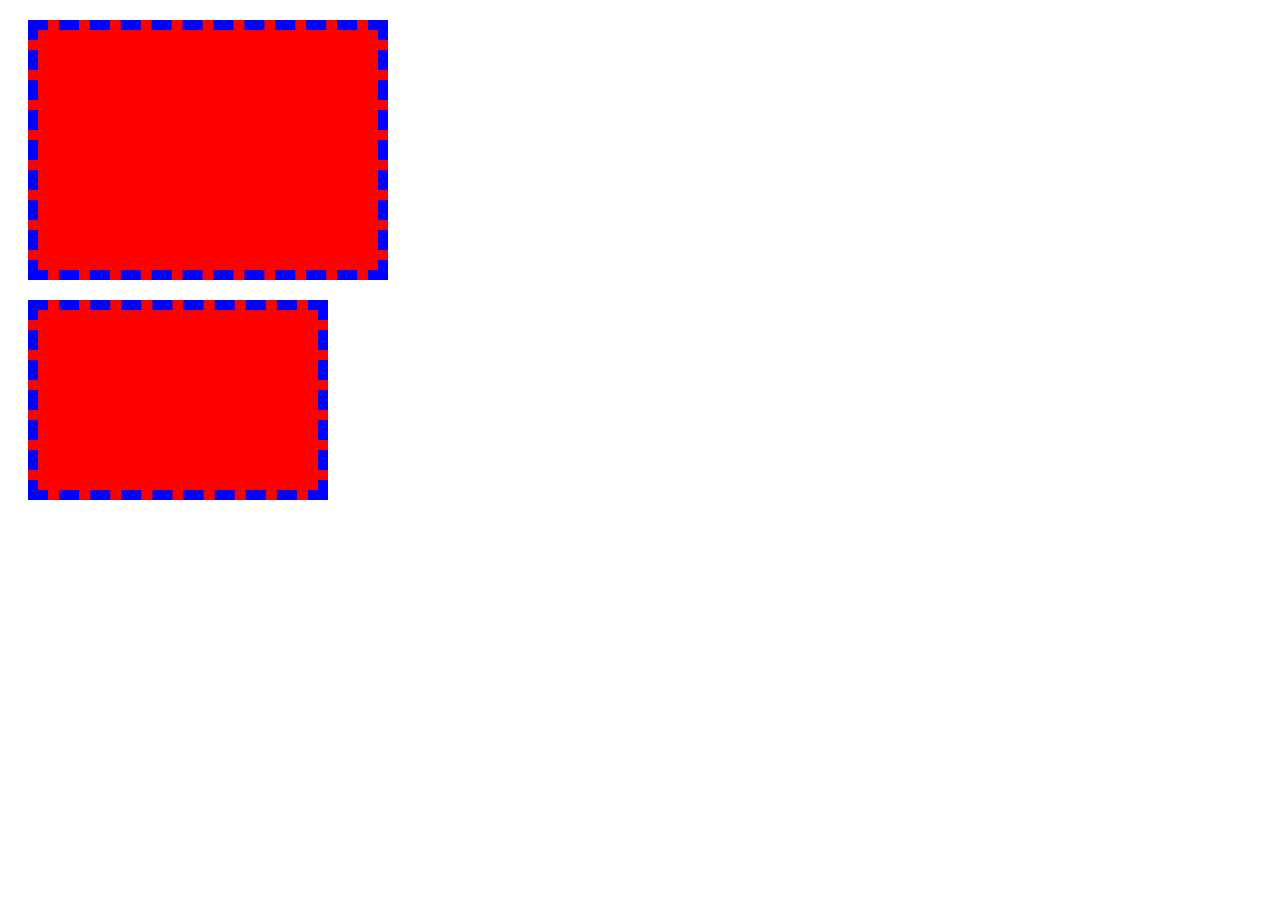
<file: exercise1/index.html>
<!DOCTYPE html>
<html lang="en">
    <head>
        <meta charset="UTF-8">
        <meta name="viewport" content="width=device-width, initial-scale=1.0">
        <meta http-equiv="X-UA-Compatible" content="ie=edge">
        <title>exerccise1</title>
        <link rel="stylesheet" href="assets/stylesheet/main.css">
    </head>
    <body>
        <div class="box"></div>
        <div class="box box2"></div>
    </body>
</html>
</file>
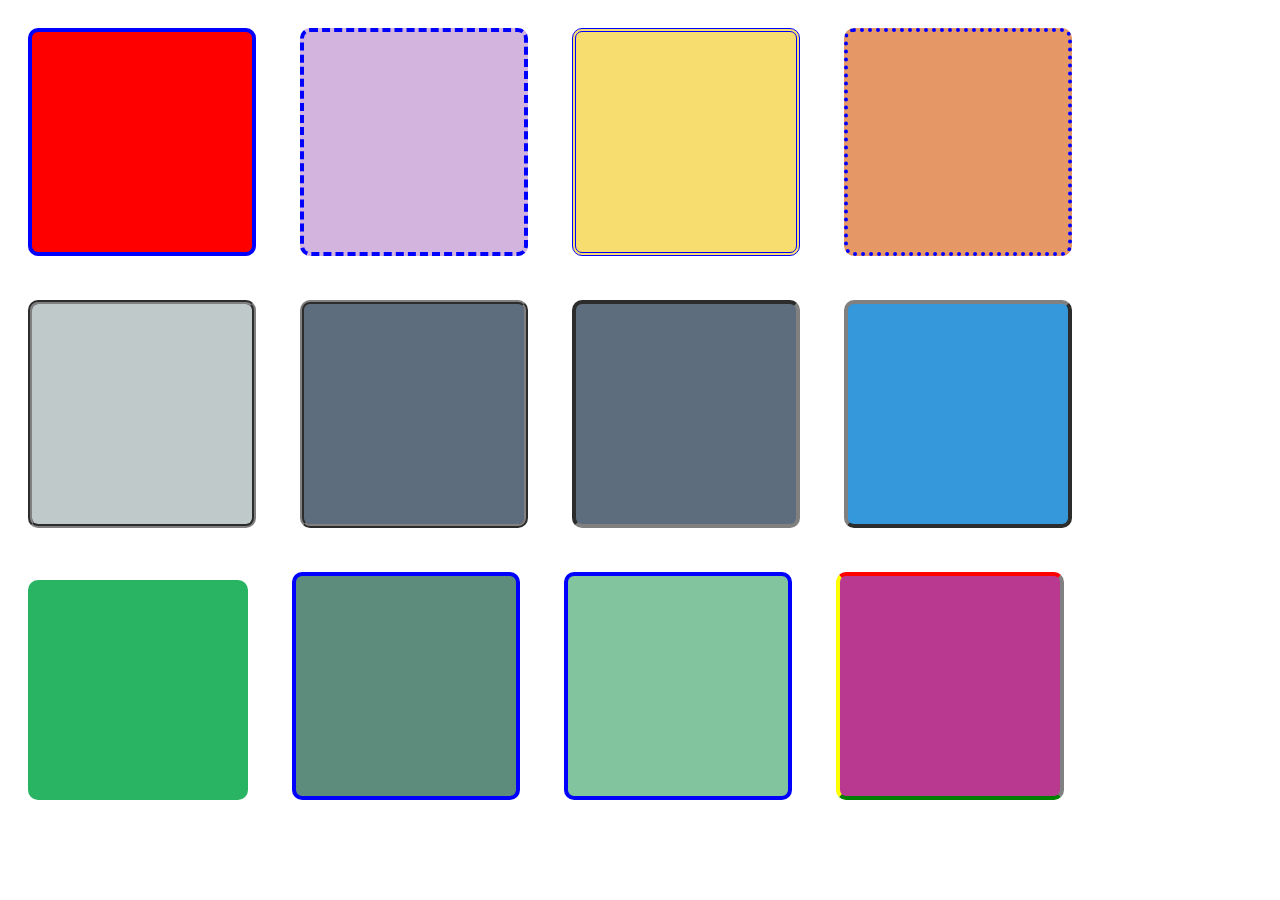
<file: exercise2/index.html>
<!DOCTYPE html>
<html lang="en">
    <head>
        <meta charset="UTF-8">
        <meta name="viewport" content="width=device-width, initial-scale=1.0">
        <meta http-equiv="X-UA-Compatible" content="ie=edge">
        <title>exercise2</title>
        <link rel="stylesheet" href="assets/stylesheet/main.css">
    </head>
    <body>
        <div class="boxx">
            <div class="box box1"></div>
            <div class="box box2"></div>
            <div class="box box3"></div>
            <div class="box box4"></div>
       </div>
       <div class="boxx">
            <div class="box box5"></div>
            <div class="box box6"></div>
            <div class="box box7"></div>
            <div class="box box8"></div>
        </div>
        <div class="boxx">
            <div class="box box9"></div>
            <div class="box box10"></div>
            <div class="box box11"></div>
            <div class="box box12"></div>   
        </div>
    </body>
    </html>
</file>
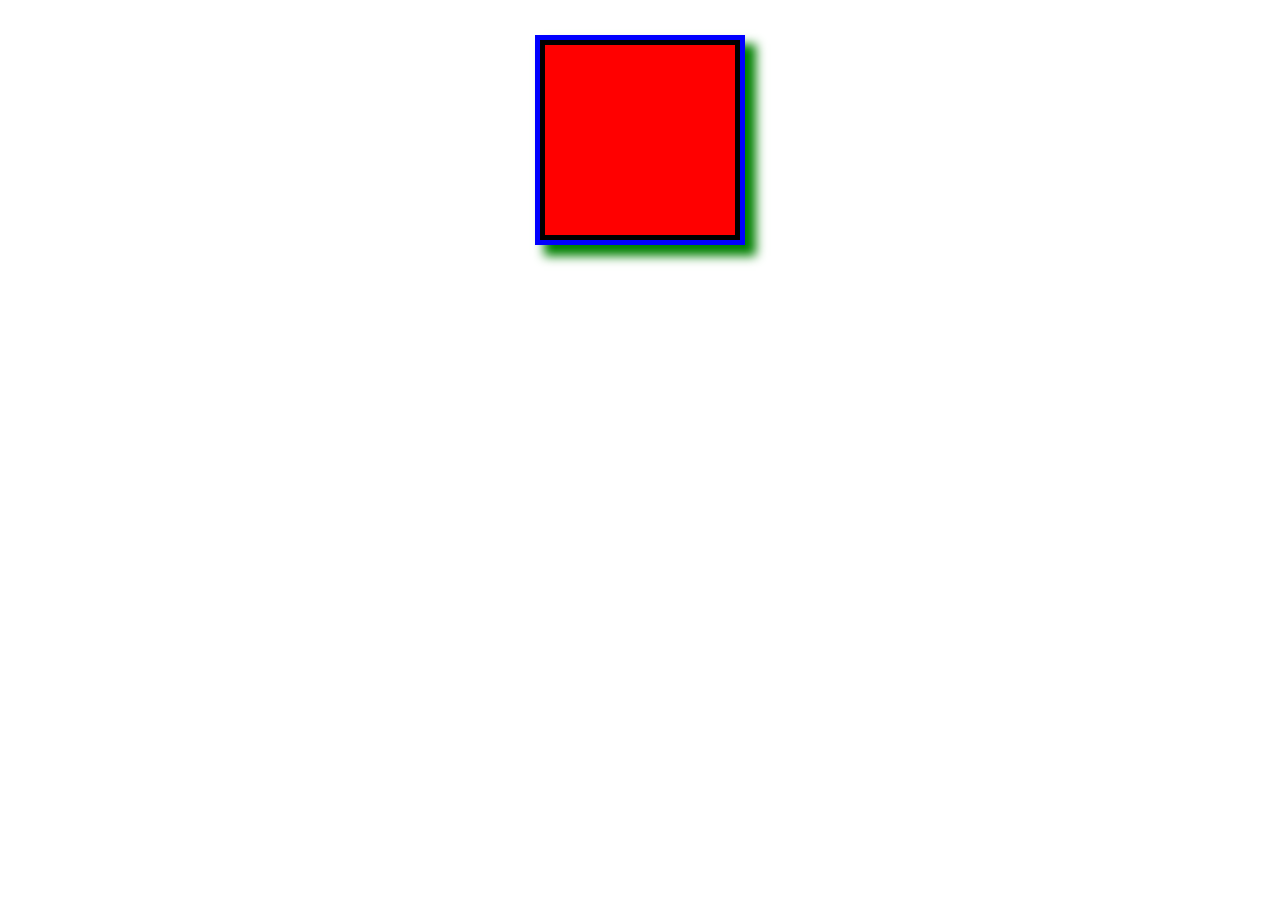
<file: exercise3/index.html>
<!DOCTYPE html>
<html lang="en">
    <head>
        <meta charset="UTF-8">
        <meta name="viewport" content="width=device-width, initial-scale=1.0">
        <meta http-equiv="X-UA-Compatible" content="ie=edge">
        <title>project3</title>
        <link rel="stylesheet" href="assets/stylesheet/main.css">
    </head>
    <body>
        <div></div>
    </body>
</html>
</file>
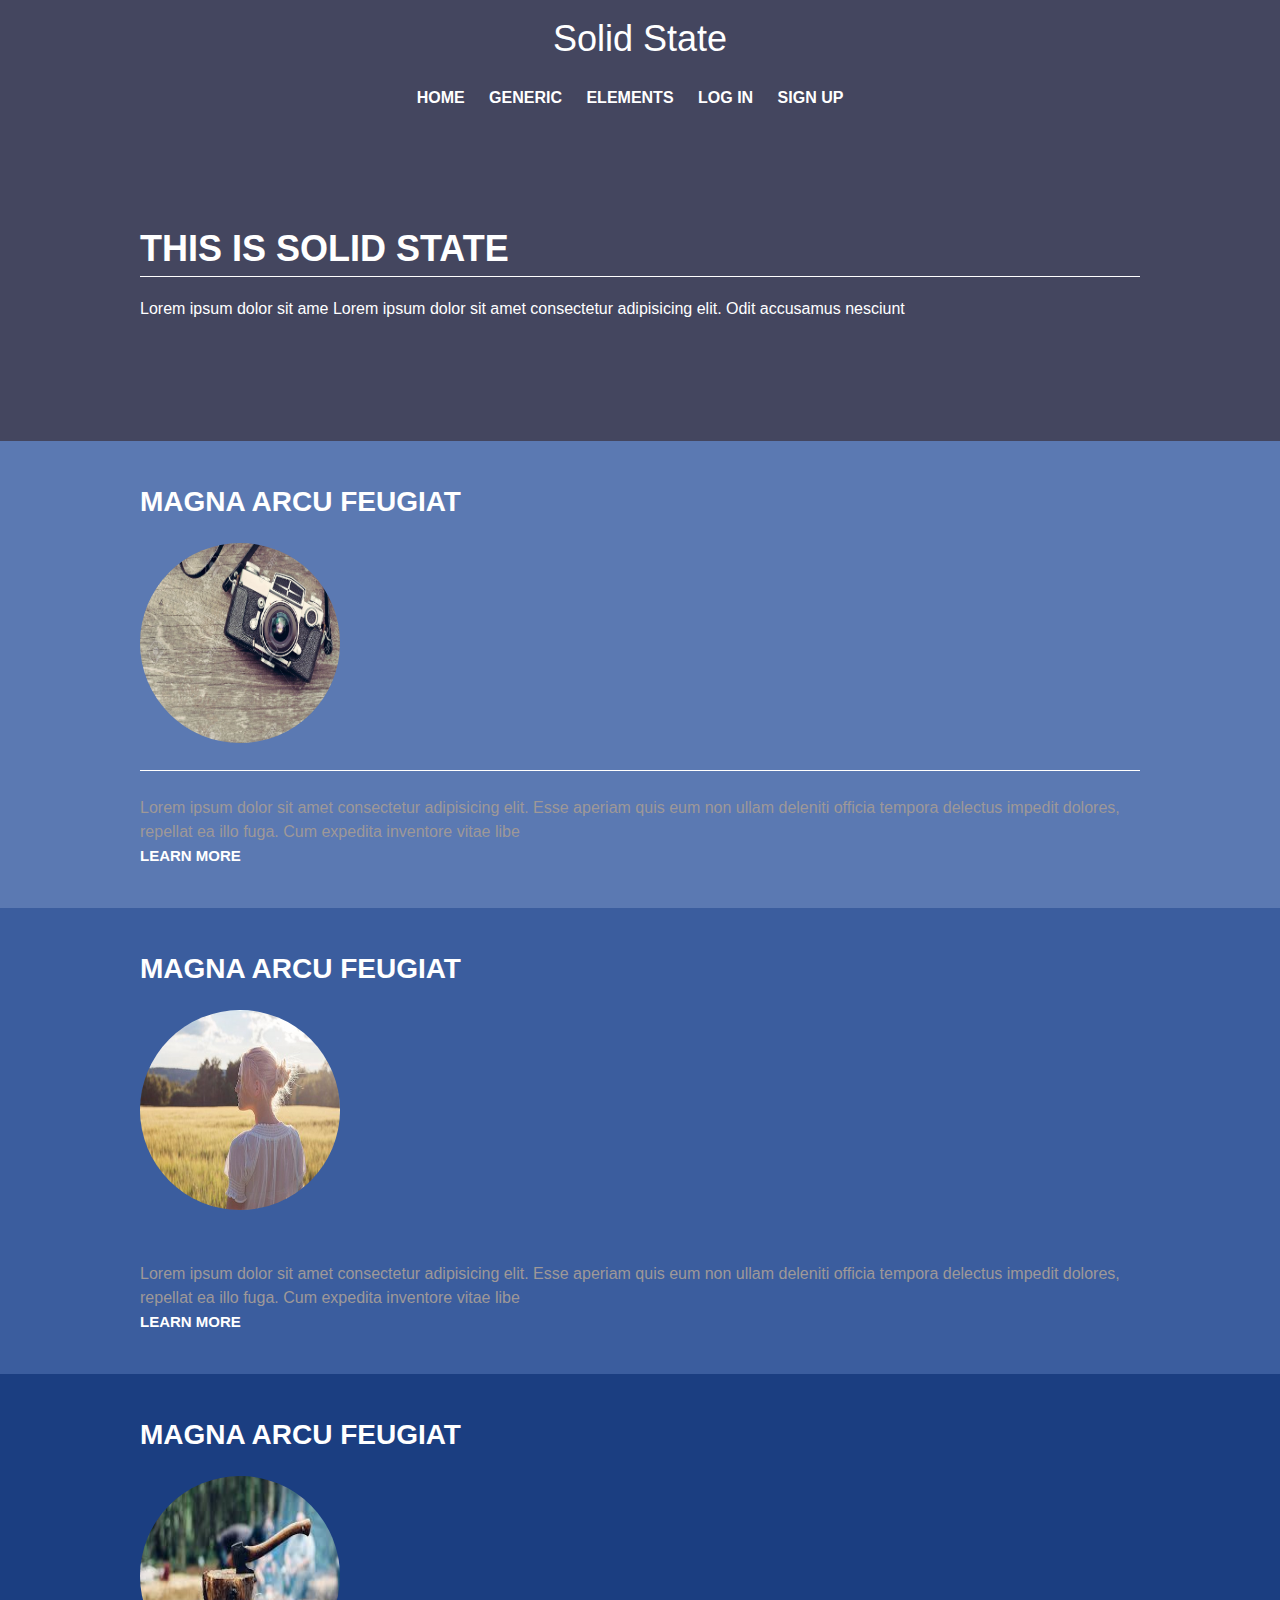
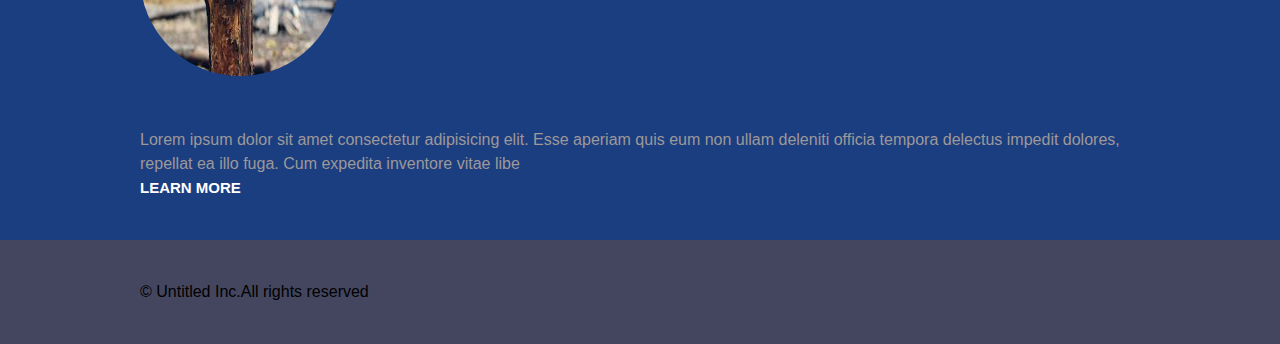
<file: pair-pgmng/index.html>
<!DOCTYPE html>
<html lang="en">
    <head>
        <meta charset="UTF-8">
        <meta name="viewport" content="width=device-width, initial-scale=1.0">
        <meta http-equiv="X-UA-Compatible" content="ie=edge">
        <title>Document</title>
        <link rel="stylesheet" href="assests/stylesheet/main.css">
        <!-- font-family -->
        <!-- <link href="https://fonts.googleapis.com/css?family=Roboto:300,400,500,700&display=swap" rel="stylesheet"> -->

    </head>
    <body>
        <!-- Header -->
        <header class="header">
            <nav class="container">
                <a class="header-heading" href="#">Solid State</a>
                <div class="nav-menu">
                    <a href="#">Home</a>
                    <a href="">Generic</a>
                    <a href="">Elements</a>
                    <a href="">Log in</a>
                    <a href="">Sign up</a>
                </div>
            </nav>
        </header>
        <!-- Hero -->
        <main>
            <section class="hero">
                <article class="container">
                    <h2 class="hero-heading">This is Solid state</h2>
                    <div class="line"></div>
                    <!-- <hr> -->
                    <p class="hero-text">Lorem ipsum dolor sit ame Lorem ipsum dolor sit amet consectetur adipisicing elit. Odit accusamus nesciunt</p>
                </article>
            </section>
            <!-- primary -->
            <section class="padding primary">
                <article class="container">
                    <h2 class=heading>Magna Arcu Feugiat</h2>
                    <img class="image1" src="assests/media/vintage.jpg" alt="image not found">
                    <div class="line"></div>
                    <p class="text">Lorem ipsum dolor sit amet consectetur adipisicing elit. Esse aperiam quis eum non ullam deleniti officia tempora delectus impedit dolores, repellat ea illo fuga. Cum expedita inventore vitae libe</p>
                    <a class="anchor" href="#">learn more</a>
                </article>
            </section>
            <!-- secondary -->
            <section class="padding secondary">
                <article class="container">
                    <h2 class=heading>Magna Arcu Feugiat</h2>
                    <img class="image1" src="assests/media/girl.jpg" alt="image not found">
                    <p class="text">Lorem ipsum dolor sit amet consectetur adipisicing elit. Esse aperiam quis eum non ullam deleniti officia tempora delectus impedit dolores, repellat ea illo fuga. Cum expedita inventore vitae libe</p>
                    <a class="anchor" href="#">learn more</a>
                </article>
            </section>
            <!-- Tertiary -->
            <section class="padding tertiary">
                    <article class="container">
                        <h2 class=heading>Magna Arcu Feugiat</h2>
                        <img class="image1" src="assests/media/axe.jpeg" alt="image not found">
                        <p class="text">Lorem ipsum dolor sit amet consectetur adipisicing elit. Esse aperiam quis eum non ullam deleniti officia tempora delectus impedit dolores, repellat ea illo fuga. Cum expedita inventore vitae libe</p>
                        <a class="anchor" href="#">learn more</a>
                    </article>
                </section>
        </main>
        <!-- Footer -->
        <footer class="padding footer">
            <section class="container">
            <small>&copy; Untitled Inc.All rights reserved</small>
        </section>
  
        </footer>
    </body>
</html>
</file>
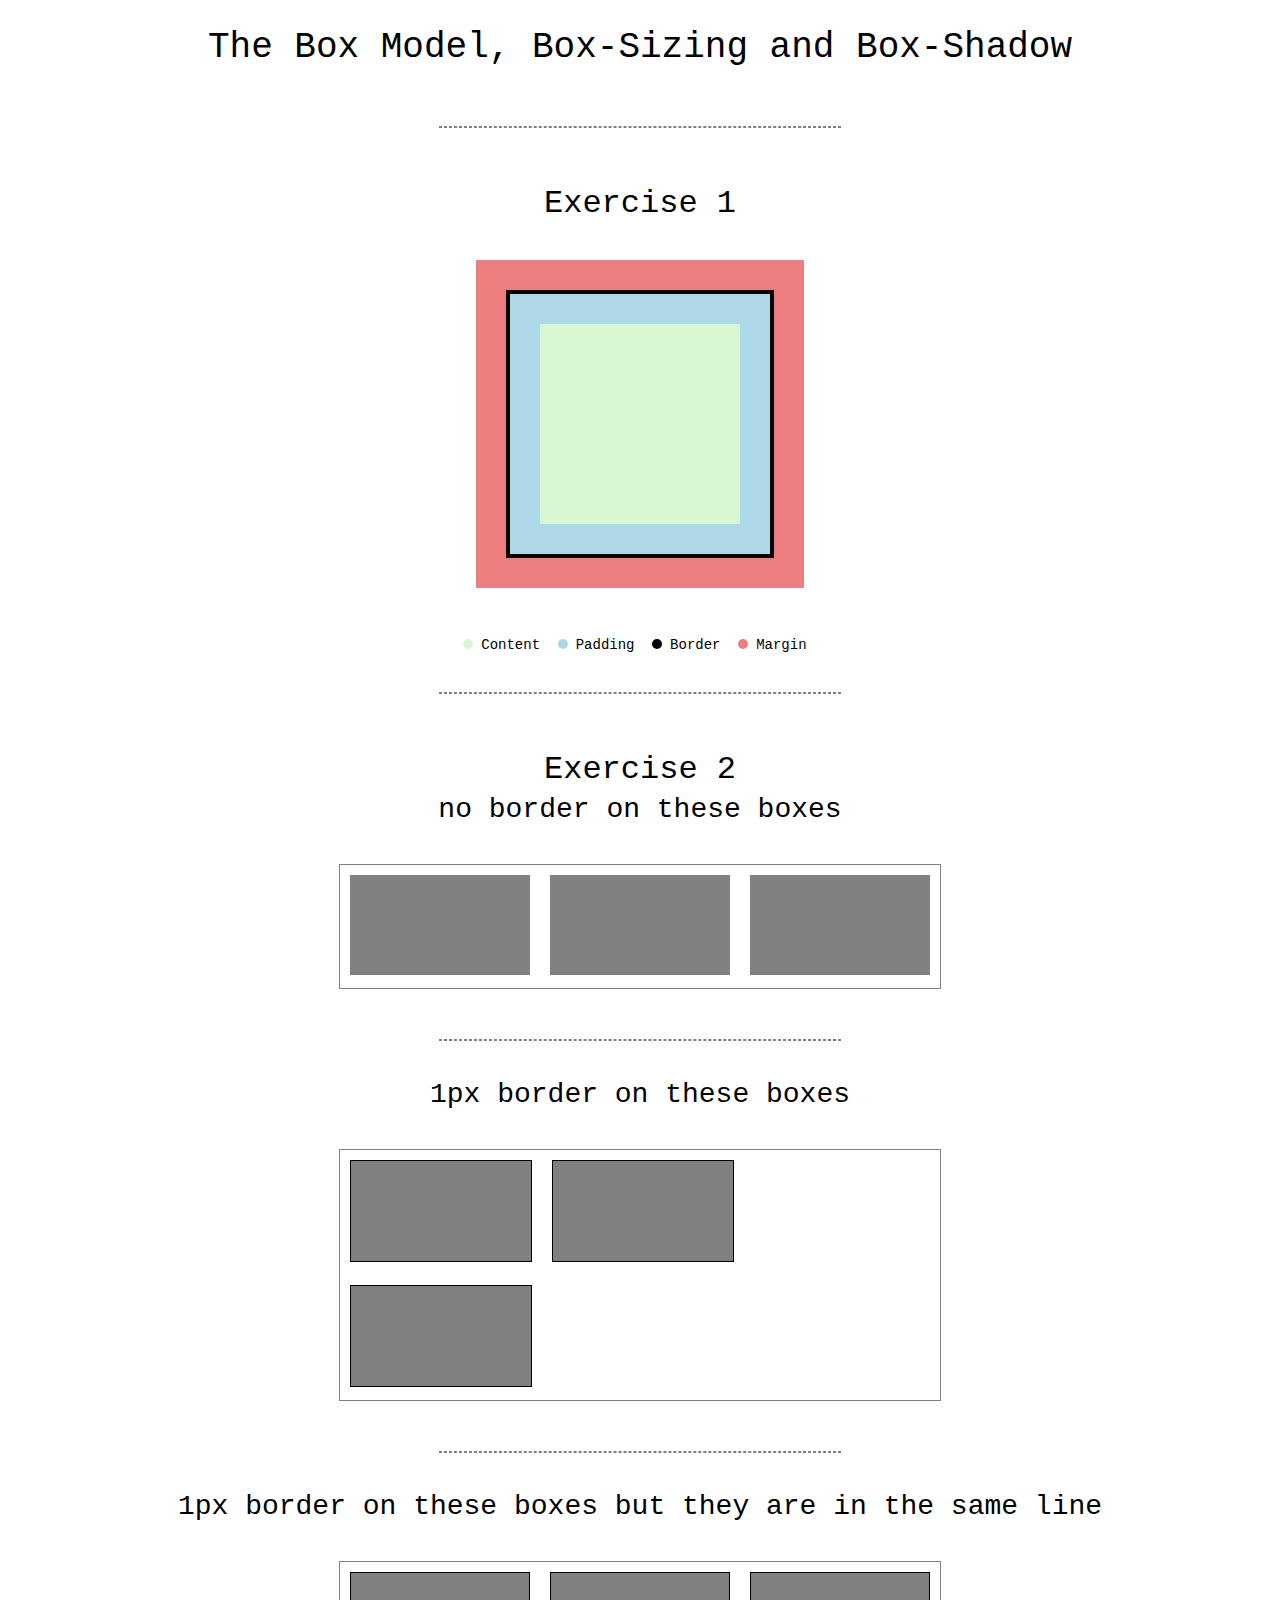
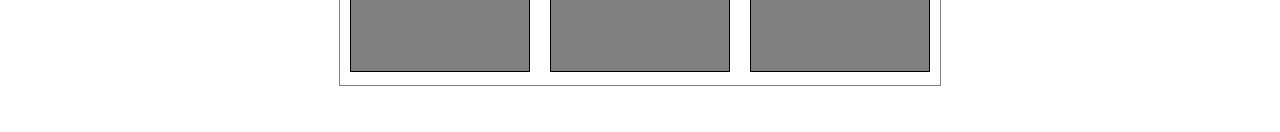
<file: project1/index.html>
<!DOCTYPE html>
<html lang="en">
    <head>
        <meta charset="UTF-8">
        <meta name="viewport" content="width=device-width, initial-scale=1.0">
        <meta http-equiv="X-UA-Compatible" content="ie=edge">
        <title>project1</title>
        <link rel="stylesheet" href="assests/stylesheet/main.css">
    </head>
    <body>
        <header>
            <section class="container">
                <h1 class="header-heading">The Box Model, Box-Sizing and Box-Shadow</h1>
            </section>
        </header>
        <main>
            <!-- hero -->
            <section class="container">
                <div class="line"></div>
                <h1 class="heading">Exercise 1</h1>
                <div class="box1">
                    <div class="box2"></div>
                </div>
                <div class="dots">
                    <div class="dot dot1"></div>
                    <p class="dot-text">Content</p>
                    <div class="dot dot2"></div>
                    <p class="dot-text">Padding</p>
                    <div class="dot"></div>
                    <p class="dot-text">Border</p>
                    <div class="dot dot4"></div>
                    <p class="dot-text">Margin</p>
                </div>
            </section>
            <!-- primary -->
            <section>
                <div class="line"></div>
                <h2 class="heading">Exercise 2</h2>
                <h3 class="sub-heading">no border on these boxes</h3>
                <div class="parent-box">
                    <div class="child-box"></div><!--
                    --><div class="child-box"></div><!-- 
                    --><div class="child-box"></div>
                </div>
                <div class="line"></div> 
            </section>
            <!-- secondary -->
            <section>
                <h3 class="sub-heading">1px border on these boxes</h3>
                <div class="parent-box">
                    <div class="child-box cbox"></div><!--
                 --><div class="child-box cbox"></div><!-- 
                 --><div class="child-box cbox"></div>
                </div>
                <div class="line"></div>
            </section>
            <!-- tertiary -->
            <section>
                <h3 class="sub-heading">1px border on these boxes but they are in the same line</h3>
                <div class="parent-box">
                    <div class="child-box cbox tbox"></div><!--
                    --><div class="child-box cbox tbox"></div><!-- 
                    --><div class="child-box cbox tbox"></div>
                </div>
            </section>
        </main>
    </body>
</html>
</file>
<file: exercise1/assets/stylesheet/main.css>
.box{
    width: 300px;
    height: 200px;
    background: red;
    padding: 20px;
    border: 10px dashed blue;
    margin: 20px;
}
.box2{
    box-sizing: border-box;
}
</file>
<file: exercise2/assets/stylesheet/main.css>
.box{
    width: 200px;
    height: 200px;
    padding: 10px;
    margin: 20px;
    border-radius: 10px;
    display: inline-block;
}
.box1{
    background: red;
    border: 4px solid blue;
}
.box2{
    background:#D2B4DE;
    border: 4px dashed blue;
}
.box3{
    background: #F7DC6F;
    border: 4px double blue;
}
.box4{
    background: #E59866;
    border: 4px dotted blue;
}
.box5{
    background:#BFC9CA;
    border: 4px groove grey;
}
.box6{
    background: #5D6D7E;
    border: 4px ridge grey;
}
.box7{
    background:#5D6D7E;
    border: 4px inset grey;
}
.box8{
    background: #3498DB  ;
    border: 4px outset grey;
}
.box9{
    background: #28B463;
    border: 4px mixed grey;
}
.box10{
    background: #5D8B7C;
    border: 4px solid blue;
}
.box11{
    background: #81C49D;
    border: 4px solid blue;
}
.box12{
    background: #B93890;
    border-top: 4px solid red;
    border-bottom: 4px solid green;
    border-left: 4px solid yellow;
    border-right: 4px solid grey;
}
.boxx{
    display: block;
}
</file>
<file: exercise3/assets/stylesheet/main.css>
div{
    width: 200px;
    height: 200px;
    background: red;
    margin: 40px auto;
    border: 5px solid black;
    padding: 40px;
    outline: 5px solid blue;
    box-shadow: 10px 10px 10px 6px green;
    box-sizing: border-box;
}
</file>
<file: pair-pgmng/assests/stylesheet/main.css>
/* http://meyerweb.com/eric/tools/css/reset/ 
   v2.0 | 20110126
   License: none (public domain)
*/

html, body, div, span, applet, object, iframe,
h1, h2, h3, h4, h5, h6, p, blockquote, pre,
a, abbr, acronym, address, big, cite, code,
del, dfn, em, img, ins, kbd, q, s, samp,
small, strike, strong, sub, sup, tt, var,
b, u, i, center,
dl, dt, dd, ol, ul, li,
fieldset, form, label, legend,
table, caption, tbody, tfoot, thead, tr, th, td,
article, aside, canvas, details, embed, 
figure, figcaption, footer, header, hgroup, 
menu, nav, output, ruby, section, summary,
time, mark, audio, video {
	margin: 0;
	padding: 0;
	border: 0;
	font-size: 100%;
	font: inherit;
	vertical-align: baseline;
}
/* HTML5 display-role reset for older browsers */
article, aside, details, figcaption, figure, 
footer, header, hgroup, menu, nav, section {
	display: block;
}
body {
	line-height: 1;
}
ol, ul {
	list-style: none;
}
blockquote, q {
	quotes: none;
}
blockquote:before, blockquote:after,
q:before, q:after {
	content: '';
	content: none;
}
table {
	border-collapse: collapse;
	border-spacing: 0;
}

/* General */
body{
    font-family: "Helvetica Neue", Helvetica, Arial, sans-serif;
    line-height: 1.5;
}
.container{
    width: 1000px;
    margin: 0 auto;
}
.image1{
    width: 200px;
    height: 200px;
    border-radius: 50%;
    padding: 20px 0;
}
.heading{
    text-transform: uppercase;
    font-size: 28px;
    font-weight:600;
    color: white;
}
.padding{
    padding: 40px 0;
}
.text{
    color: rgb(158, 152, 152);
    padding-top: 25px;
}
.anchor{
    font-size:15px;
    color: white;
    text-transform: uppercase;
    font-weight: 600;
    text-decoration: none;
}

/* header */
.header-heading{
    color: white;
    font-size: 36px;
    text-decoration: none;
    font-weight: 500;
}
.header{
    background: #44465F;
    text-align: center;
    padding: 12px 0;
}
.nav-menu a{
    text-decoration: none;
    text-transform: uppercase;
    font-weight: 600;
    margin-right: 20px;
    color: white;
    
}
.nav-menu{
    padding-top: 20px;
}

/* Hero */
.hero{
    background: #44465F;
    padding: 100px 0;
}
.hero-heading{
    text-transform: uppercase;
    font-weight: 600;
    font-size: 36px;
    color: white;
}
/* hr{
    width:100%;
    margin-left: 0px;
    /* background: transparent; */

.hero-text{
    color: white;
    padding: 20px 0;
}
.line{
    height: 1px;
    width: 100%;
    background: white
}

/* primary */
.primary{
    background: #5B79B2;
}

/* secondary */
.secondary{
    background: #3B5D9E  ;
}

/* tertiary */
.tertiary{
    background: #1B3E81;
}

/* footer */
.footer{
    background:#44465F;
}
</file>
<file: project1/assests/stylesheet/main.css>
/* http://meyerweb.com/eric/tools/css/reset/ 
   v2.0 | 20110126
   License: none (public domain)
*/

html, body, div, span, applet, object, iframe,
h1, h2, h3, h4, h5, h6, p, blockquote, pre,
a, abbr, acronym, address, big, cite, code,
del, dfn, em, img, ins, kbd, q, s, samp,
small, strike, strong, sub, sup, tt, var,
b, u, i, center,
dl, dt, dd, ol, ul, li,
fieldset, form, label, legend,
table, caption, tbody, tfoot, thead, tr, th, td,
article, aside, canvas, details, embed, 
figure, figcaption, footer, header, hgroup, 
menu, nav, output, ruby, section, summary,
time, mark, audio, video {
	margin: 0;
	padding: 0;
	border: 0;
	font-size: 100%;
	font: inherit;
	vertical-align: baseline;
}
/* HTML5 display-role reset for older browsers */
article, aside, details, figcaption, figure, 
footer, header, hgroup, menu, nav, section {
	display: block;
}
body {
	line-height: 1;
}
ol, ul {
	list-style: none;
}
blockquote, q {
	quotes: none;
}
blockquote:before, blockquote:after,
q:before, q:after {
	content: '';
	content: none;
}
table {
	border-collapse: collapse;
	border-spacing: 0;
}

/*General  */
/* .container{
    width: 600px;
    margin: 0 auto;
} */
body{
    font-family: monospace;
}
.heading{
    margin-top: 60px;
    text-align: center;
    font-size: 32px;
}
.line{
    width: 400px;
    border: 1px dashed grey;
    margin: 30px auto;
}
.parent-box{
    width: 600px;
    border: 1px solid grey;
    /* padding:10px; */
    margin-top: 30px;
    margin-bottom: 50px;
    margin-left: auto;
    margin-right:auto;
}
.child-box{
    width: 180px;
    height: 100px;
    background: grey;
    display: inline-block;
    margin: 10px;
    /* margin: 0 5px; */
}
/* header */
.header-heading{
    font-size: 36px;
    font-weight: 600px;
    text-align: center;
    padding: 30px 0;
    /* word-spacing: 20px;
    letter-spacing: 10px; */
}
/* hero */
.box1{
    width: 200px;
    /* height: 200px; */
    padding: 30px;
    background: #add8e6;
    margin: 70px auto;
    border: 4px solid black;
    outline: 30px solid #ed7e7f;
}
.box2{
    height: 200px;
    background: #d9f6d4;

}


.dot{
    height: 10px;
    width: 10px;
    border-radius: 50%;
    background: black;
    display: inline-block;
}
.dot-text{
    display: inline-block;
    font-size: 14px;
    margin-right:10px;
}

.dot2{
    background: #add8e6;
}
.dot1{
    background:  #d9f6d4;
}
.dot4{
    background: #ed7e7f
}
.dots{
   text-align: center;
   padding: 10px;
}
/* primary */
.sub-heading{
    text-align: center;
    font-size:28px;
    padding: 10px 0;
}
/* secondary */
.cbox{
    border: 1px solid black;
}
/* tertiary */
.tbox{
    box-sizing: border-box;
}
</file>
